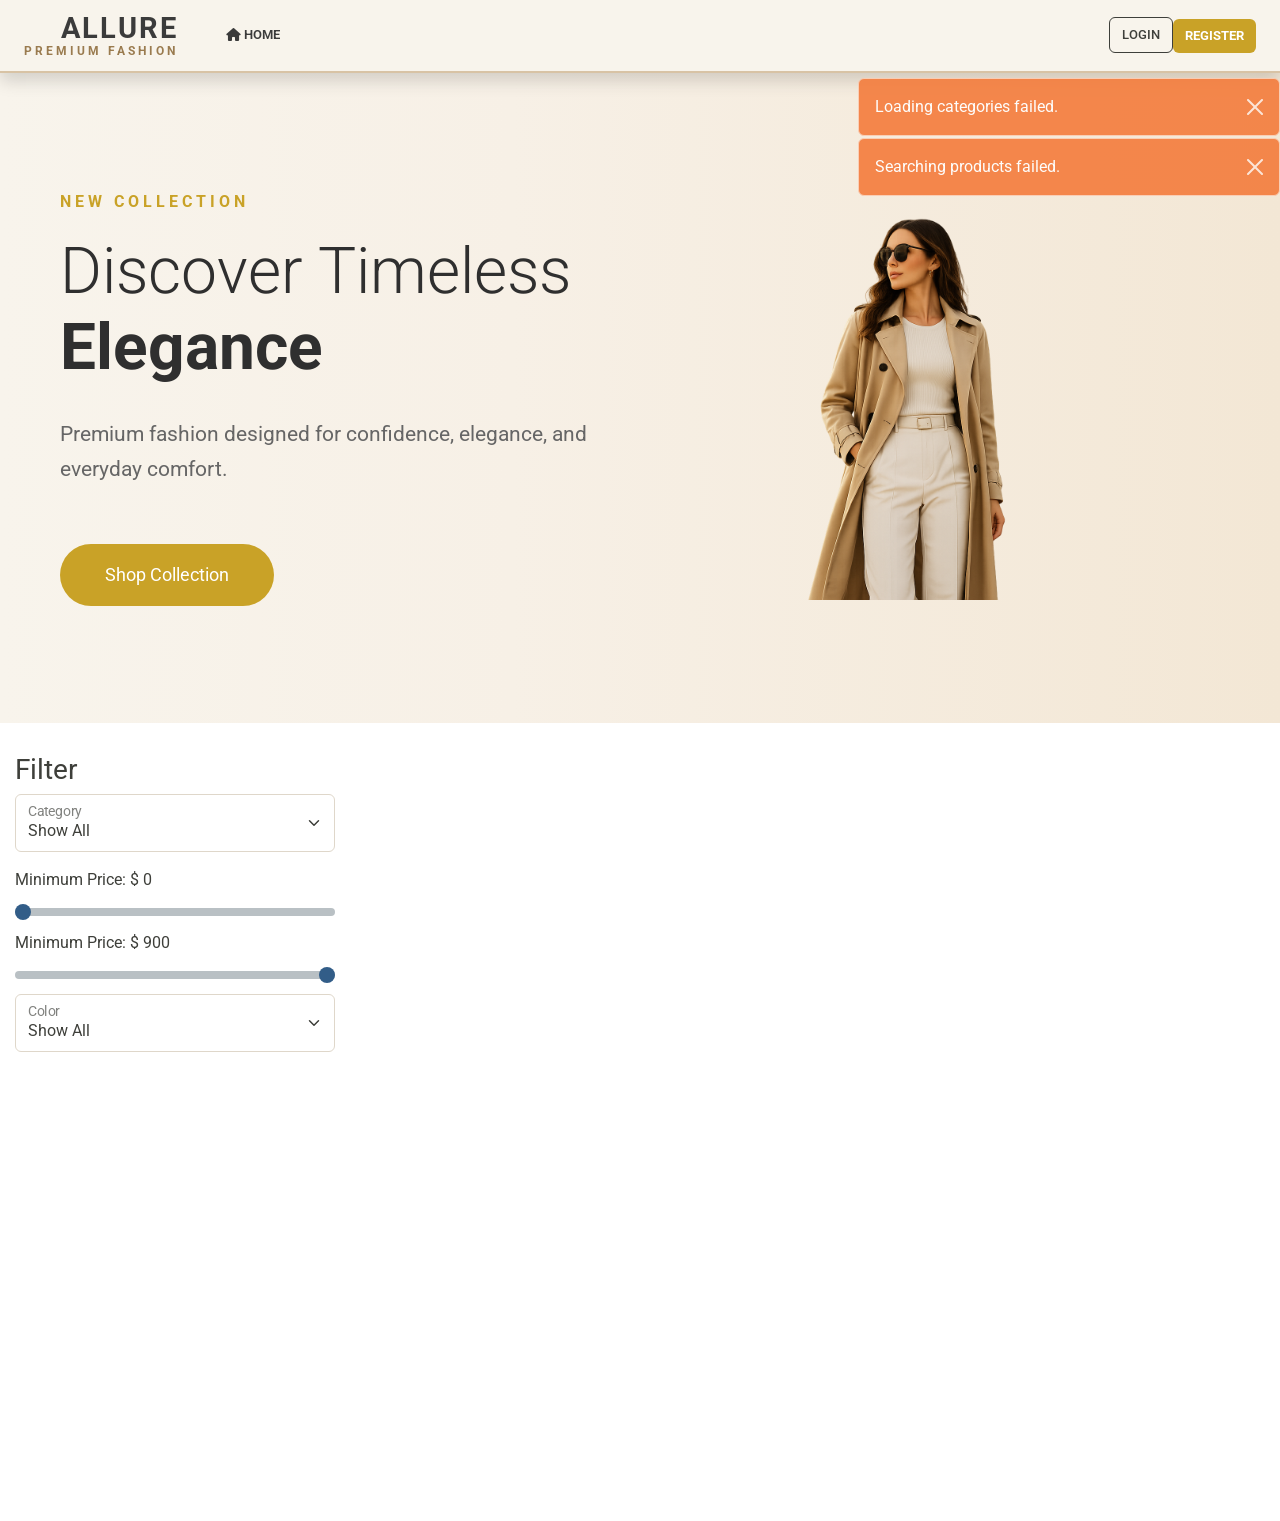
<file: index.html>
<!DOCTYPE html>
<html lang="en">
<head>
    <meta charset="UTF-8">
    <title>Allure | Premium Fashion Store</title>

    <!--  CSS  -->
    <link rel="stylesheet" href="css/lib/bootstrap.css">
    <link rel="stylesheet" href="https://cdnjs.cloudflare.com/ajax/libs/font-awesome/6.4.0/css/all.min.css" integrity="sha512-iecdLmaskl7CVkqkXNQ/ZH/XLlvWZOJyj7Yy7tcenmpD1ypASozpmT/E0iPtmFIB46ZmdtAc9eNBvH0H/ZpiBw==" crossorigin="anonymous" referrerpolicy="no-referrer" />
    <link rel="stylesheet" href="css/main.css">

    <!--  JS  -->
    <script src="js/lib/axios.min.js"></script>
    <script src="js/lib/mustache.js"></script>
    <script src="js/lib/bootstrap.min.js"></script>
    <script src="js/lib/jquery.min.js"></script>

    <script src="js/config.js"></script>
    <script src="js/template-builder.js"></script>
    <script src="js/services/products-service.js"></script>
    <script src="js/services/categories-service.js"></script>
    <script src="js/services/user-service.js"></script>
    <script src="js/services/profile-service.js"></script>
    <script src="js/services/shoppingcart-service.js"></script>

    <script src="js/filter.js"></script>


    <script src="js/application.js"></script>
</head>
<body>

<header id="header-user"></header>

<section id="errors"></section>

<section id="login"></section>

<!-- Hero Banner -->
<section id="hero"></section>

<!-- Main Content -->
<main id="main"></main>
    <footer></footer>


</body>
</html>
</file>
<file: css/main.css>
header
header {
    display: flex;
    justify-content: space-between;
    align-items: center;

    width: 100%;
    min-height: 80px;

    padding: 15px 40px;

    background: #F8F4EC; /* Cream / Ivory */
    border-bottom: 2px solid #D8C3A5;

    box-shadow: 0 3px 12px rgba(0, 0, 0, .08);

    color: #3B3B3B;
}
.welcome-user
{
    color: #3B3B3B;

    font-weight: 600;
}
header img
{
    height: 100%;
}

header div{
    height: 100%;
    display: flex;
    align-items: flex-end;
}

header #links
{
    gap: 35px;

    justify-content: flex-start;

    align-items: center;

    padding-left: 25px;
}

header a
{
    color: #3B3B3B;

    text-decoration: none;

    font-weight: 600;

    transition: .25s;
}

header a:hover
{
    color: #C9A227;
}

header a:hover {
    color: #e17055;
}

header .cart
{
    font-size: 1.5rem;

    color: #3B3B3B;

    cursor: pointer;

    transition: .25s;
}

header .cart:hover
{
    color: #C9A227;
}

header .cart #cart-items
{
    background: crimson;

    color: white;

    border-radius: 50%;

    width: 20px;

    height: 20px;

    display: flex;

    justify-content: center;

    align-items: center;

    font-size: .65rem;

    margin-left: -6px;

    margin-top: -12px;
}

main
{
    display: grid;
    grid-template-columns: 350px auto;
    margin-top: 15px;
    height: 87vh;
}

main > .filter-box
{
    width: 350px;
    padding: 15px;
}

main #min-price .slider-selection {
    background: #BABABA;
}

main > .content
{
    display: grid;
    grid-template-columns: 1fr 1fr 1fr;
    width: 100%;
    height: 87vh;
    overflow: scroll;
}

main > .content-form
{
    display: flex;
    flex-direction: column;
    padding-right: 20px;
}

main > .content-form .cart-header,
main > .content-form .cart-item
{
    border-bottom: solid 1px #ccc;
}

.content-form .photo
{
    display: flex;
    gap: 10px;
}

.content-form .photo img
{
    width: 100px;
    cursor: pointer;
    border: solid 1px #ccc;
}

.content-form .cart-header
{
    display: flex;
    justify-content: space-between;
    align-items: center;
}

.content-form .cart-total
{
    margin: 10px 0;
    color: maroon;
}

.product
{
    display: flex;
    flex-direction: column;

    justify-content: space-between;
    /*width: 30%;*/
    border: solid 1px #ccc;
    padding: 5px;
    border-radius: 5px;
    margin: 5px;
}
.product  .photo
{
    display: flex;
    justify-content: space-between;
    padding: 0 10px 10px 10px;
}
.product  .photo > img
{
    width: 33%;
    cursor: pointer;
    border: solid 1px #ccc;
}

.product .price
{
    font-weight: 900;
    color: #e17055;
}

.modal-body img
{
    width:100%;
}

.product > .add-button
{
    display: flex;
}

.visible
{
    display: block;
}

.hidden
{
    display: none !important;
}

.modal
{
    display: flex;
    justify-content: center;
    position: absolute;
    top: 0;
    background-color: #777777aa;
    width: 100vw;
    height: 100vh;
    z-index: 1000;
    padding: 30px;
}

.modal-dialog
{
    width: 50vw;
}

#errors
{
    position: absolute;
    display: flex;
    flex-direction: column;
    align-items: flex-end;
    width: 100vw;
    padding-top: 5px;
    opacity: 90%;
}
#errors > div{
    width: 33vw;
}

.alert
{
    margin-bottom: 2px !important;
}
/* ==========================================
   ALLURE Navigation Bar
   ========================================== */

.allure-navbar
{
    background-color: #F8F4EC !important;

    border-bottom: 2px solid #D8C3A5;

    box-shadow: 0 4px 10px rgba(0,0,0,.08);
}

.allure-navbar .navbar-brand
{
    color: #3B3B3B !important;

    font-size: 2rem;

    font-weight: bold;
}

.allure-navbar .nav-link
{
    color: #3B3B3B !important;

    font-weight: 600;
}

.allure-navbar .nav-link:hover
{
    color: #C9A227 !important;
}
.allure-button
{
    background: #C9A227;

    color: white;

    border: none;

    font-weight: bold;

    transition: .3s;
}

.allure-button:hover
{
    background: #B8860B;

    color: white;
}
/* ==========================================
   ALLURE Brand
   ========================================== */

.brand-logo
{
    display: flex;
    flex-direction: column;
    line-height: 1.1;
}

.brand-title
{
    font-size: 1.8rem;
    font-weight: 700;
    letter-spacing: 2px;
    color: #3B3B3B;
}

.brand-subtitle
{
    font-size: .75rem;
    letter-spacing: 3px;
    text-transform: uppercase;
    color: #9A7B4F;
}
/* ==========================================
   HERO SECTION
   ========================================== */

.hero
{
    width: 100%;

    min-height: 650px;

    display: flex;

    justify-content: space-between;

    align-items: center;

    padding: 40px 60px;

    background: linear-gradient(
            to right,
            #F8F4EC 0%,
            #F7F0E6 40%,
            #F3E7D5 100%
    );
}

.hero-content
{
    width: 50%;
}

.hero-tag
{
    color: #C9A227;

    font-size: 1rem;

    letter-spacing: 4px;

    font-weight: bold;
}

.hero h1
{
    font-size: 4rem;

    margin-top: 20px;

    color: #2F2F2F;

    font-weight: 300;
}

.hero h1 span
{
    font-weight: bold;
}

.hero p
{
    margin-top: 30px;

    font-size: 1.3rem;

    color: #666;

    line-height: 1.7;
}

.hero-button
{
    margin-top: 40px;

    background: #C9A227;

    color: white;

    border: none;

    padding: 18px 45px;

    border-radius: 50px;

    font-size: 1.1rem;

    transition: .3s;
}

.hero-button:hover
{
    background: #B8860B;

    transform: translateY(-3px);
}

.hero-image
{
    width: 55%;
    display: flex;
    justify-content: center;
    align-items: center;
}

.hero-image img
{
    width: 100%;
    max-width: 700px;

    border-radius: 0;

    box-shadow: none;

    object-fit: cover;
}

#hero
{
    background: linear-gradient(
            to right,
            #F8F4EC,
            #F3E7D5
    );
}
.logo
{
    height: 85px;
    width: auto;

    display: block;

    transition: transform .3s ease;
}

.logo:hover
{
    transform: scale(1.05);
}
/* ============================
   ORDER SUMMARY
============================ */

.order-summary
{
    margin-top: 40px;

    padding: 30px;

    background: #FFFDF8;

    border: 1px solid #E8DCC7;

    border-radius: 15px;

    box-shadow: 0 5px 15px rgba(0,0,0,.08);
}

.order-summary h2
{
    color: #9A7B4F;
}

.order-summary h3
{
    color: #3B3B3B;

    margin-top: 20px;
}
/* ===========================
   CHECKOUT PAGE
=========================== */

.checkout-page
{
    display:grid;

    grid-template-columns:2fr 1fr;

    gap:40px;

    padding:40px;
}

.checkout-section,
.order-summary
{
    background:white;

    padding:30px;

    border-radius:15px;

    box-shadow:0 5px 20px rgba(0,0,0,.08);
}

.checkout-section h3,
.order-summary h2
{
    color:#9A7B4F;

    margin-bottom:20px;
}
</file>
